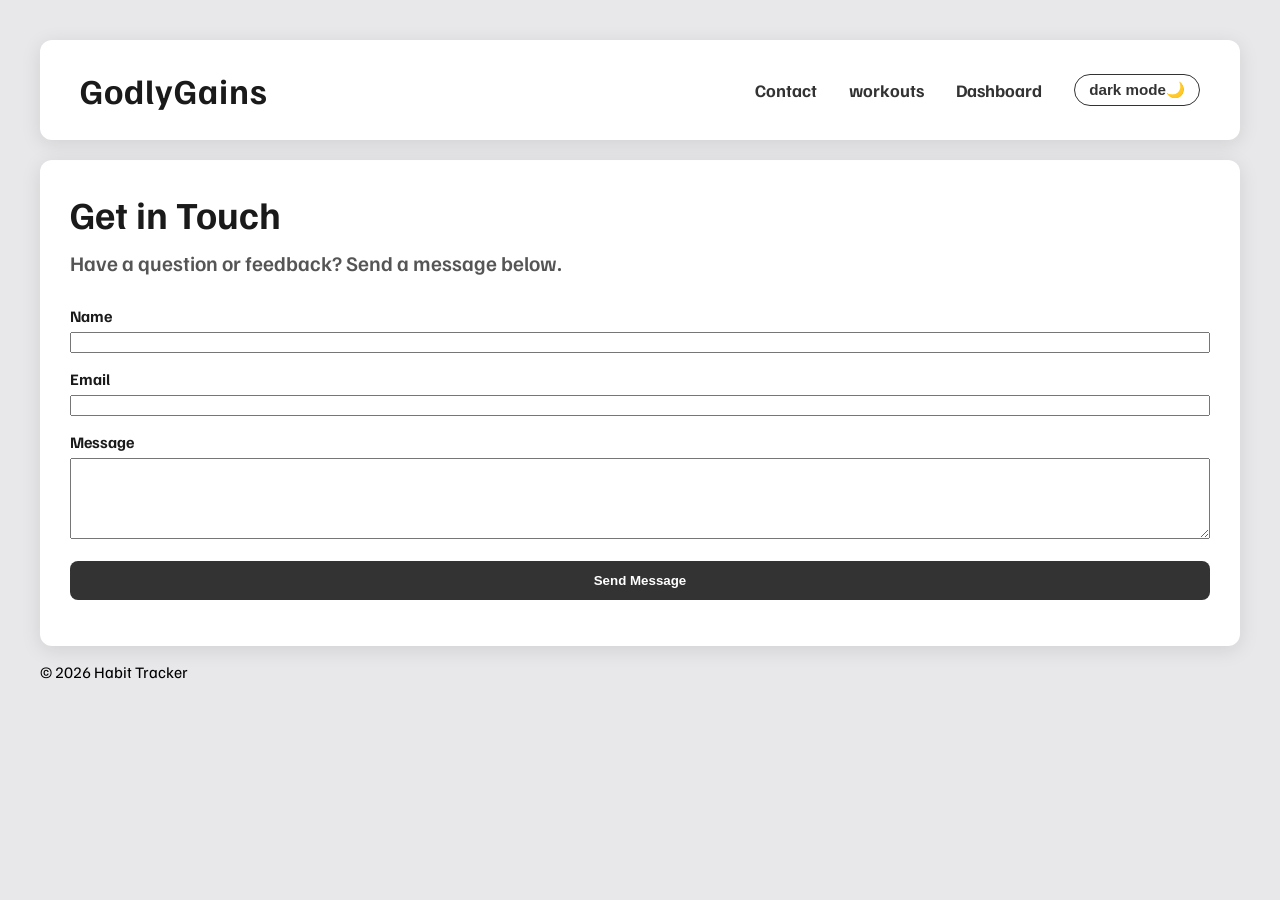
<file: contact.html>
<!DOCTYPE html>
<html lang="en">
<head>
  <meta charset="UTF-8">
  <meta name="viewport" content="width=device-width, initial-scale=1.0">
  <title>Contact | GodlyGains</title>
  <link rel="preconnect" href="https://fonts.googleapis.com">
  <link href="https://fonts.googleapis.com/css2?family=Familjen+Grotesk:wght@400;600;700&display=swap" rel="stylesheet">
  <link rel="stylesheet" href="style.css">
</head>
<body>

  <header class="board-header">
    <div class="header-left">
      <h1>GodlyGains</h1>
    </div>
    <div class="header-right">
      <nav>
        <a href="contact.html">Contact</a>
        <a href="">workouts</a>
        <a href="index.html">Dashboard</a>
        <button id="theme-btn">dark mode🌙</button>
      </nav>
    </div>
  </header>

  <main>
    <section class="hero" id="contact-section">
      <h1>Get in Touch</h1>
      <h3>Have a question or feedback? Send a message below.</h3>

      <form id="contact-form">
        <label for="contact-name">Name</label>
        <input type="text" id="contact-name" required>

        <label for="contact-email">Email</label>
        <input type="email" id="contact-email" required>

        <label for="contact-message">Message</label>
        <textarea id="contact-message" rows="5" required></textarea>

        <button type="submit">Send Message</button>
      </form>

      <p id="contact-confirmation"></p>
    </section>
  </main>

  <footer>
    <p>&copy; 2026 Habit Tracker</p>
  </footer>

  <script src="contact.js"></script>
</body>
</html>
</file>
<file: style.css>
:root {
  --bg: #e8e8ea;
  --card-bg: #ffffff;
  --text: #1a1a1a;
  --text-muted: #666;
  --text-secondary: #555;
  --border: #ddd;
  --accent: #333;
  --accent-text: #fff;
}

body.dark-mode {
  --bg: #121212;
  --card-bg: #1e1e1e;
  --text: #f0f0f0;
  --text-muted: #aaa;
  --text-secondary: #ccc;
  --border: #333;
  --accent: #ccc;
  --accent-text: #121212;
}

body {
  background: var(--bg);
  margin: 0;
  padding: 40px;
  font-family: 'Familjen Grotesk', Arial, sans-serif;
}
/* This section is for the header */
.board-header {
  display: flex;
  justify-content: space-between;
  align-items: center;
  background: var(--card-bg);
  border-radius: 12px;
  padding: 28px 40px;
  margin-bottom: 20px;
  color: var(--text);
  box-shadow: 0 4px 20px rgba(0, 0, 0, 0.1);
  position: sticky;
  top: 20px;
  z-index: 100;
}

.header-left h1 {
  margin: 0;
  font-size: 2.2rem;
  letter-spacing: 1px;
}

.header-right nav {
  display: flex;
  align-items: center;
  gap: 32px;
  font-size: 1.1rem;
}

.header-right nav a {
  color: var(--accent);
  text-decoration: none;
  font-weight: 700;
}

.header-right nav a:hover {
  text-decoration: underline;
}

.header-right nav button {
  background: none;
  border: 1px solid var(--accent);
  color: var(--accent);
  border-radius: 20px;
  padding: 6px 14px;
  cursor: pointer;
  font-size: 0.95rem;
  font-weight: 700;
}

.header-right nav button:hover {
  background: var(--accent);
  color: var(--accent-text);
}



.dashboard-grid {
  display: grid;
  grid-template-columns: 240px 1fr;
  gap: 28px;
  margin-top: 20px;
}

.dashboard-left {
  display: flex;
  flex-direction: column;
  gap: 20px;
}

.dashboard-right {
  display: flex;
  flex-direction: column;
  gap: 20px;
}

.stat-card {
  background: var(--card-bg);
  border-radius: 12px;
  padding: 40px 24px;
  box-shadow: 0 4px 20px rgba(0, 0, 0, 0.1);
  text-align: center;
}

.stat-card h2 {
  margin: 0 0 6px 0;
  font-size: 0.95rem;
  color: var(--text-muted);
  text-transform: lowercase;
  font-weight: 700;
}

.stat-card p {
  margin: 0;
  font-size: 1.8rem;
  font-weight: 700;
  color: var(--text);
}
.hero-row{
  display: flex;
  gap: 20px;
}

.hero {
  flex: 1;
  background: var(--card-bg);
  border-radius: 12px;
  padding: 30px;
  box-shadow: 0 4px 20px rgba(0, 0, 0, 0.1);
  
}

.hero h1 {
  margin: 0 0 12px 0;
  font-size: 2.4rem;
  font-weight: 700;
  color: var(--text);
}

.hero h3 {
  margin: 0;
  font-weight: 400;
  color: var(--text-secondary);
  font-size: 1.3rem;
  font-weight: 600;
}

#date-time-display {
  flex: 0 0 180px;
  background: var(--card-bg);
  border-radius: 12px;
  padding: 20px;
  box-shadow: 0 4px 20px rgba(0, 0, 0, 0.1);
  display: flex;
  flex-direction: column;
  justify-content: center;
}

#todayLabel {
  margin: 0;
  font-weight: 700;
  font-size: 1.1rem;
  color: var(--text);
}

#add-habit-section {
  background: var(--card-bg);
  border-radius: 12px;
  padding: 24px 30px;
  box-shadow: 0 4px 20px rgba(0, 0, 0, 0.1);
}

#add-habit-section h2 {
  margin: 0 0 16px 0;
  font-size: 1.1rem;
  color: var(--text);
}

#habit-form {
  display: flex;
  gap: 10px;
}

#habit-name {
  flex: 1;
  padding: 10px 14px;
  border: 1px solid var(--border);
  border-radius: 8px;
  font-size: 0.95rem;
}

#habit-form button {
  background: var(--card-bg);
  border: 1px solid var(--accent);
  color: var(--accent);
  border-radius: 8px;
  padding: 10px 20px;
  cursor: pointer;
  font-weight: 700;
}

#habit-form button:hover {
  background: var(--accent);
  color: var(--accent-text);
}

/* habit card section */
#habits-section {
  background: var(--card-bg);
  border-radius: 12px;
  padding: 30px 40px;
  box-shadow: 0 4px 20px rgba(0, 0, 0, 0.1);
}

#habits-section h2 {
  margin: 0 0 20px 0;
  font-size: 1.3rem;
  color: var(--text);
}

#habit-list {
  display: flex;
  flex-direction: column;
  gap: 14px;
}


.complete-btn,
.remove-btn {
  cursor: pointer;
  user-select: none;
  font-size: 1.1rem;
  padding: 6px 12px;
  border-radius: 8px;
  margin-right: 10px;
  transition: background 0.15s ease;
}
.complete-btn:hover{
  background: #d4f4dd;
}
.remove-btn:hover{
  background: #fddede;
}


#exercise-grid {
  display: grid;
  grid-template-columns: repeat(auto-fit, minmax(200px, 1fr));
  gap: 16px;
  margin-top: 20px;
}

.exercise-card {
  background: var(--card-bg);
  border-radius: 12px;
  padding: 16px 20px;
  box-shadow: 0 4px 20px rgba(0, 0, 0, 0.1);
}

.exercise-card h3 {
  margin: 0 0 8px 0;
  color: var(--text);
  font-size: 1.1rem;
}

.exercise-card p {
  margin: 0;
  color: var(--text-muted);
  font-size: 0.9rem;
}


#contact-form{
  display: flex;
  flex-direction: column;
  gap: 6px;
  margin-top: 20px;

}

#contact-form label{
  font-weight: 700;
  color: var(--text);
  margin-top: 10px;

}

#contact-form input
#contact-form textarea{
  padding: 10px 14px;
  border: 1px solid var(--border);
  border-radius: 8px;
  font-family: inherit;
  background: var(--card-bg);
  color: var(--text);
}

#contact-form button{
  margin-top: 16px;
  background-color: var(--accent);
  color: var(--accent-text);
  border: none;
  border-radius: 8px;
  padding: 12px;
  font-weight: 700;
  cursor: pointer;
}

#contact-conformation{
  margin-top: 16px;
  color: var(--text);
  font-weight: 600;
}

.habit-card {
  background: var(--card-bg);
  color: var(--text);
  border-radius: 12px;
  padding: 14px 18px;
  box-shadow: 0 4px 20px rgba(0, 0, 0, 0.1);
  list-style: none;
}

.habit-title {
  color: var(--text);
  font-weight: 700;
  margin: 0 0 8px 0;
}
</file>
